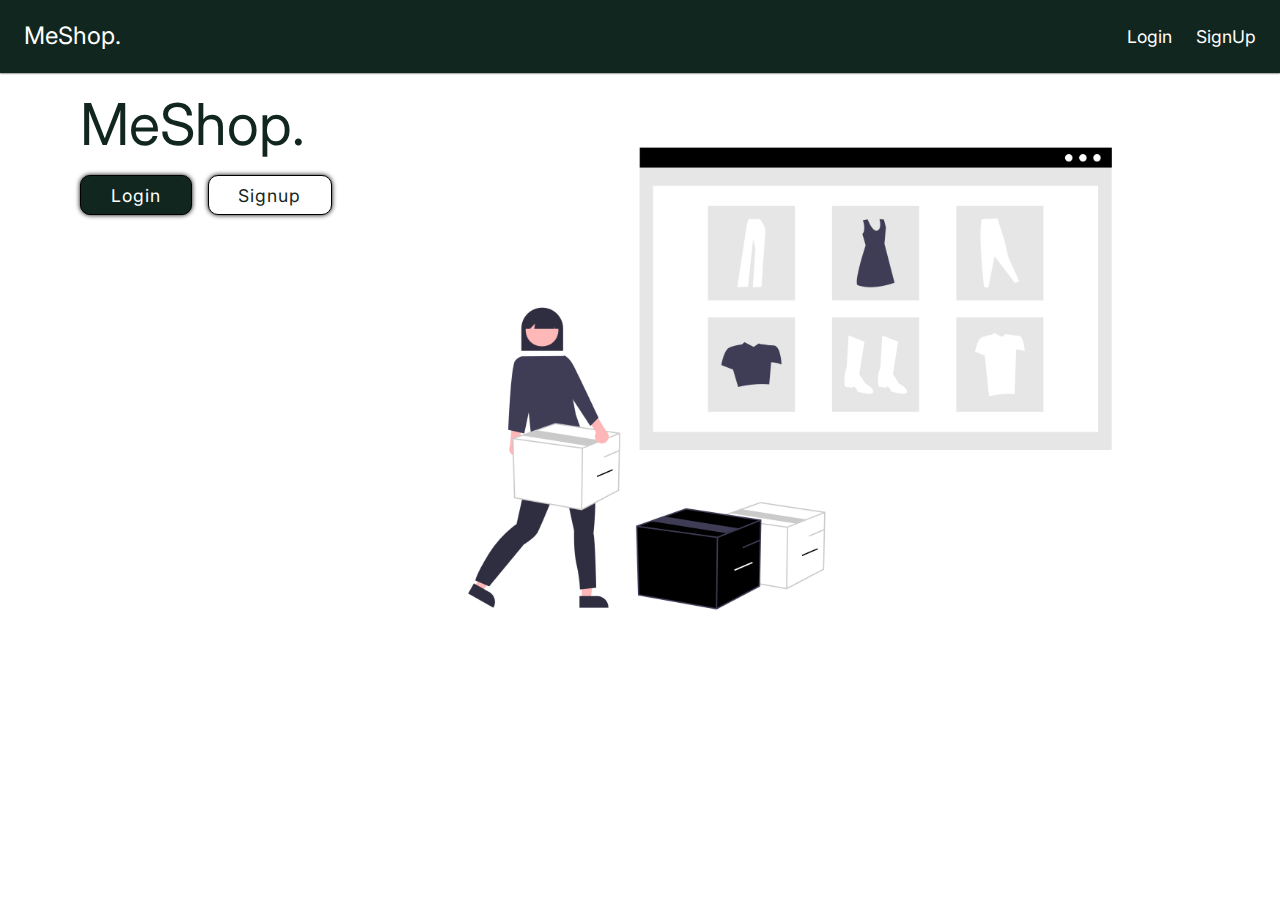
<file: index.html>
<!DOCTYPE html>
<html>
  <head>
    <meta charset="utf-8" />
    <meta http-equiv="X-UA-Compatible" content="IE=edge" />
    <title>MeShop.</title>
    <meta name="description" content="" />
    <meta name="viewport" content="width=device-width, initial-scale=1" />
    
    <link rel="stylesheet" href="./styles.css" />
    
     <!-- Linking favicon -->
     <link rel="shortcut icon" href="./images/shop_icon.png" type="image/png" />

    <!-- Linking the navbar stylesheet -->
    <link rel="stylesheet" href="./navbar.css" />

  </head>
  <body>
    <main class="root">
      <!-- Navbar HTML -->
      <nav class="navbar text-style">
        <div id="logo-box">
          <div class="material-symbols-outlined" id="menus">menu</div>
          <div id="logo">MeShop.</div>
        </div>
        <div id="links">
          <div id="login"><a href="./login.html">Login</a></div>
          <div id="signup"><a href="./signup.html">SignUp</a></div>
        </div>
      </nav>


   <div class="desc-wrapper">
        <div class="left">
          <div>
            <!-- The logo part -->
            <h1 class="page-heading text-style">MeShop.</h1>

            <!-- The buttons part -->

            <div class="buttons">
              <input
                type="button"
                value="Login"
                id="login-button"
                class="text-style"
              />
              <input
                type="button"
                value="Signup"
                id="signup-button"
                class="text-style"
              />
            </div>
          </div>

        </div>

        <div class="right">
          <img class="landing" src="./landingPagePic.png">
        </div>
        </div>
      </div>
    </main>
    <script src="./navbar.js"></script>
    <script src="./script.js"></script>
  </body>
</html>
</file>
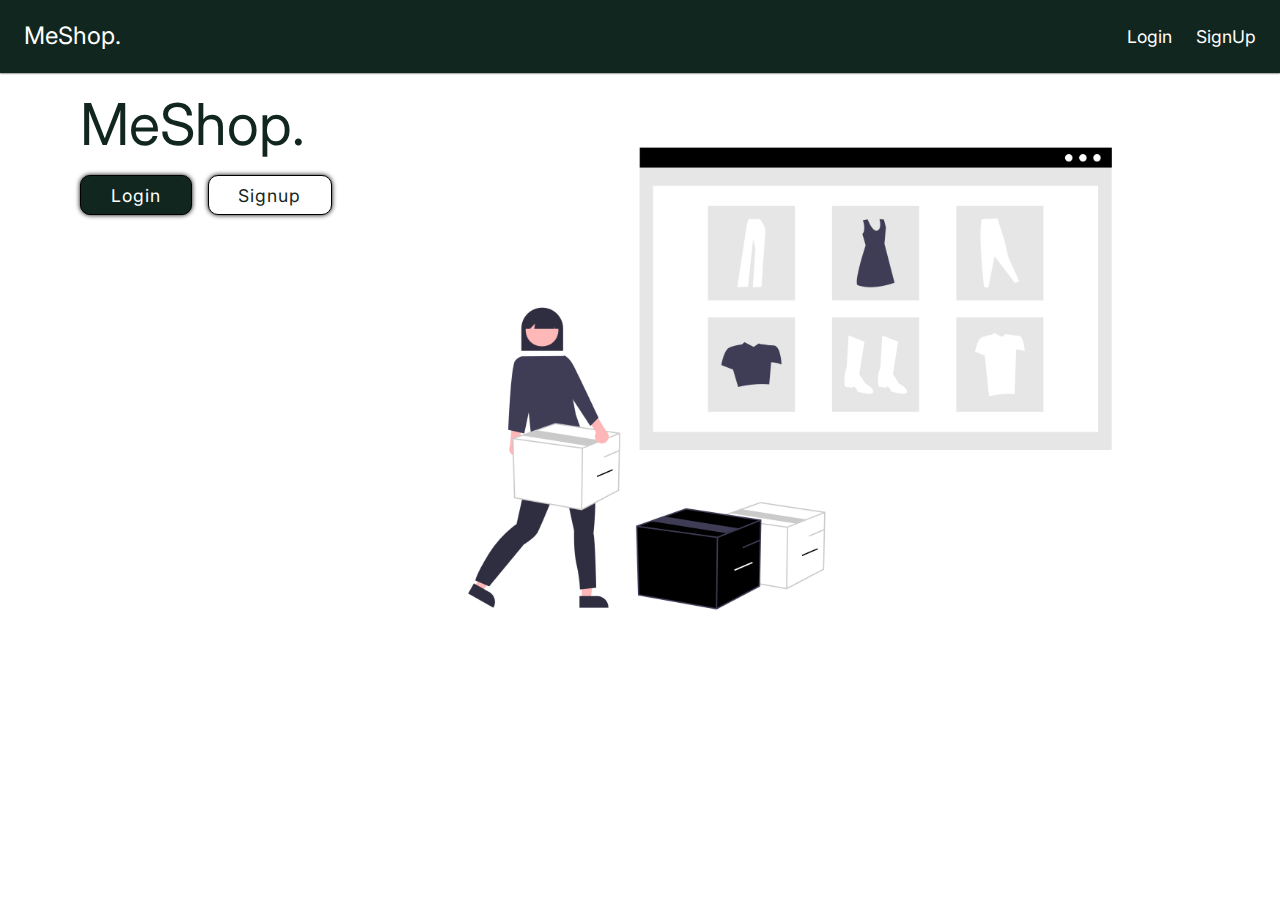
<file: cart.html>
<!DOCTYPE html>
<html lang="en">
  <head>
    <meta charset="UTF-8" />
    <meta http-equiv="X-UA-Compatible" content="IE=edge" />
    <meta name="viewport" content="width=device-width, initial-scale=1.0" />
    <title>Shop with us...</title>
    <!-- linking the favicon -->
    <link
      rel="shortcut icon"
      href="./images/cart_icon.png"
      type="image/x-icon"
    />

    <!-- Linking the cart css file  -->
    <link rel="stylesheet" href="./cart.css" />

    <!-- linking the navbar css file -->
    <link rel="stylesheet" href="./navbar.css" />

    <!-- linking the cart js file -->
    <script src="./cart.js" defer></script>

    <!-- linking the navbar js file -->
    <script src="./navbar.js" defer></script>

    <!-- linking the razor pay js file -->
    <script src="https://checkout.razorpay.com/v1/checkout.js" defer></script>
  </head>
  <body>
    <div class="root">
      <nav class="navbar text-style">
        <div id="logo-box">
          <div class="material-symbols-outlined" id="menus">menu</div>
          <div id="logo">MeShop.</div>
          <div class="material-symbols-outlined" id="logout">logout</div>
        </div>
        <div id="links">
          <div id="home"><a href="./shop.html">Home</a></div>

          <div class="userTag">
            <div class="material-symbols-outlined">person</div>
            <div id="userName" style="align-self: flex-end"></div>
          </div>
        </div>
      </nav>

      <div class="shopUI">
        <div class="cartItems text-style">
          <h1>My Cart</h1>
          <div class="items"></div>
        </div>

        <div class="cartSummary text-style">
          <div class="itemSummary"></div>
          <div class="total">
            <div class="dollar"></div>
            <div class="inr"></div>
          </div>
          <div class="checkout">
            <input type="button" value="Proceed to Checkout" id="payBtn" />
          </div>
        </div>
      </div>
    </div>
  </body>
</html>
</file>
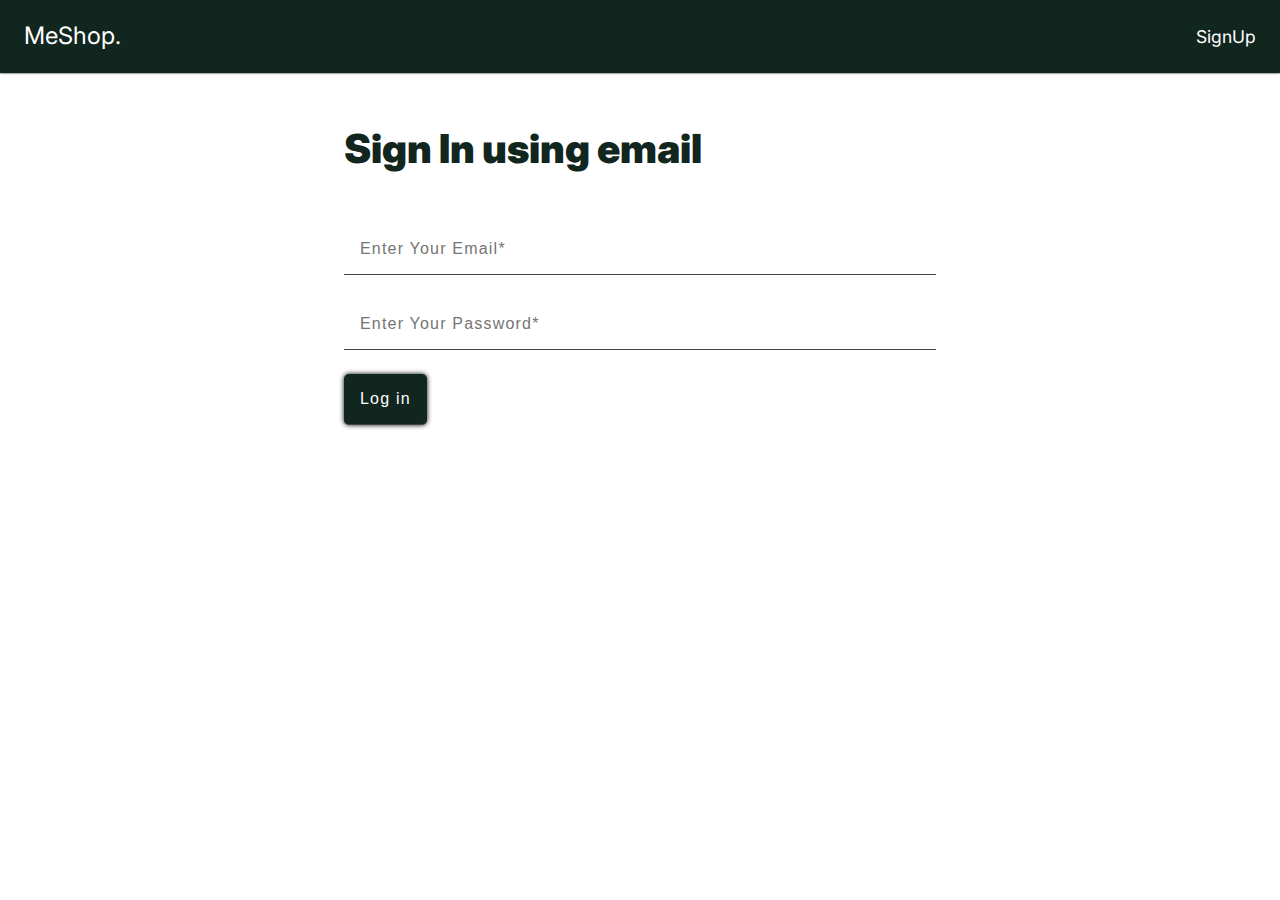
<file: login.html>
<!DOCTYPE html>
<html lang="en">
  <head>
    <meta charset="UTF-8" />
    <meta http-equiv="X-UA-Compatible" content="IE=edge" />
    <meta name="viewport" content="width=device-width, initial-scale=1.0" />
    <title>Sign Up Form - MeShop.</title>
    <link rel="shortcut icon" href="./images/login_icon.png" />

    <!-- linking the login css -->
    <link rel="stylesheet" href="./login.css" />

    <!-- Linking the navbar css -->
    <link rel="stylesheet" href="./navbar.css" />

    <!-- Linking the login js -->
    <script src="./login.js" defer></script>

    <!-- linking the navbar js -->
    <script src="./navbar.js" defer></script>
  </head>
  <body>
    <div class="wrapper">
      <nav class="navbar text-style">
        <div id="logo-box">
          <div class="material-symbols-outlined" id="menus">menu</div>
          <div id="logo">MeShop.</div>
        </div>
        <div id="links">
          <div id="signup"><a href="./signup.html">SignUp</a></div>
        </div>
      </nav>
      <div class="wrapper2">
        <h1 class="text-style">Sign In using email</h1>
        <form class="form text-style">
          <input
            type="email"
            name="email"
            id="email"
            placeholder="Enter Your Email*"
            required
            autocomplete="email"
          />
          <input
            type="password"
            name="password"
            id="password"
            placeholder="Enter Your Password*"
            required
            autocomplete="current-password"
          />
          <input type="submit" value="Log in" id="submitBtn" />
        </form>
      </div>
    </div>
  </body>
</html>
</file>
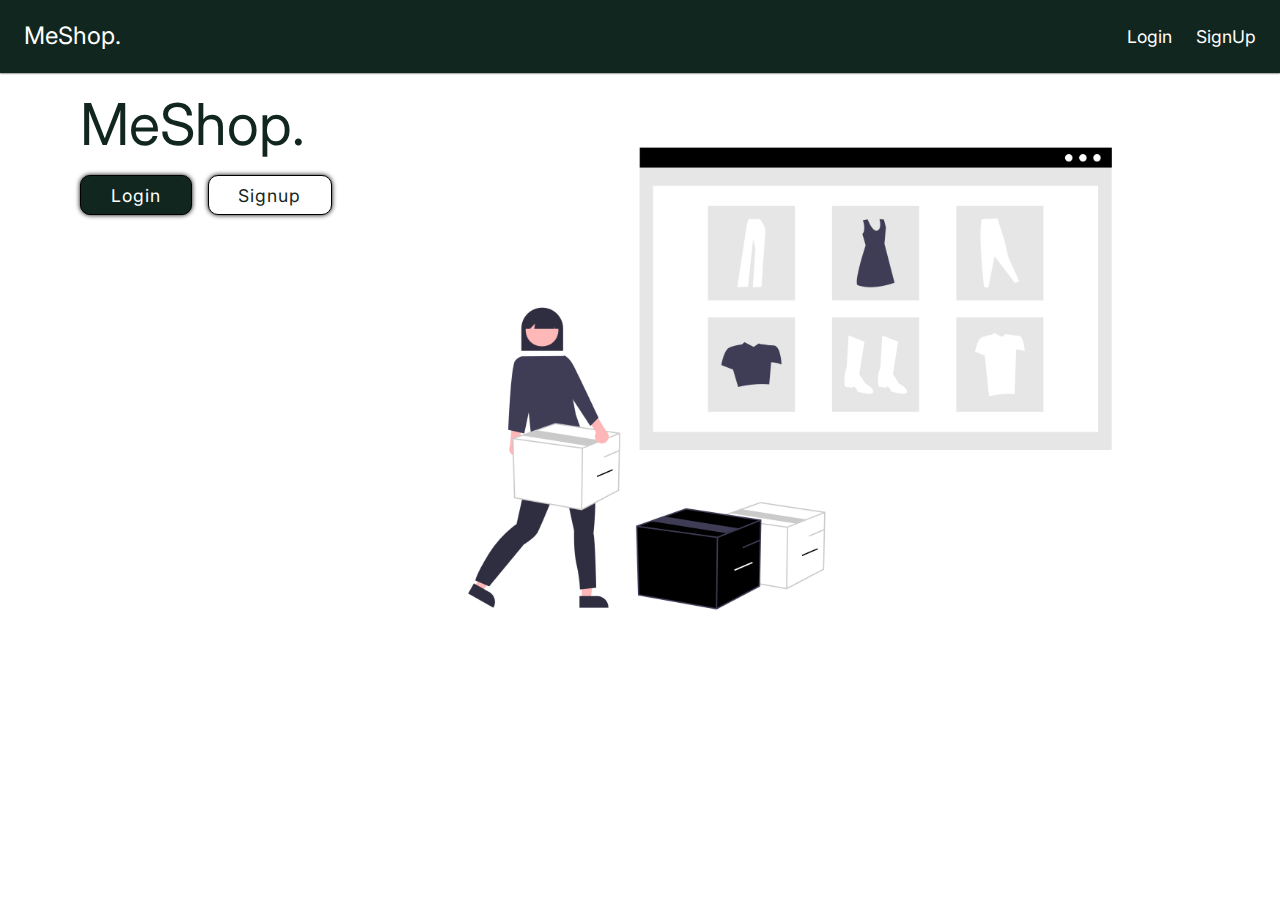
<file: profile.html>
<!DOCTYPE html>
<html lang="en">
  <head>
    <meta charset="UTF-8" />
    <meta http-equiv="X-UA-Compatible" content="IE=edge" />
    <meta name="viewport" content="width=device-width, initial-scale=1.0" />
    <title>My Profile - MeShop.</title>
    <link rel="shortcut icon" href="./images/user_icon.png" />

    <!-- linking the profile css -->
    <link rel="stylesheet" href="./profile.css" />

    <!-- Linking the navbar css -->
    <link rel="stylesheet" href="./navbar.css" />

    <!-- Linking the profile js -->
    <script src="./profile.js" defer></script>

    <!-- linking the navbar js -->
    <script src="./navbar.js" defer></script>
  </head>
  <body>
    <div class="wrapper">
      <nav class="navbar text-style">
        <div id="logo-box">
          <div class="material-symbols-outlined" id="menus">menu</div>
          <div id="logo">MeShop.</div>
        </div>
        <div id="links">
          <div id="home"><a href="./shop.html">Home</a></div>
        </div>
      </nav>
      <div class="wrapper2">
        <h1 class="text-style">Your Account Details</h1>
        <form class="form text-style">
          <input
            type="text"
            name="first-name"
            id="first-name"
            placeholder="First Name"
          />
          <input
            type="text"
            name="last-name"
            id="last-name"
            placeholder="Last Name"
          />
          <input
            type="email"
            name="email"
            id="email"
            placeholder="Email"
            autocomplete="email"
          />
          <input
            type="text"
            name="old-password"
            id="old-password"
            placeholder="Old Password"
            autocomplete="current-password"
          />
          <input
            type="password"
            name="password"
            id="password"
            placeholder="New Password"
            autocomplete="new-password"
          />

          <input
            type="text"
            name="conf-password"
            id="conf-password"
            placeholder="Confirm Password"
          />
          <input type="submit" value="Save your details" id="saveBtn" />
          <input type="button" value="Logout" id="logoutButton" />
        </form>
      </div>
    </div>
  </body>
</html>
</file>
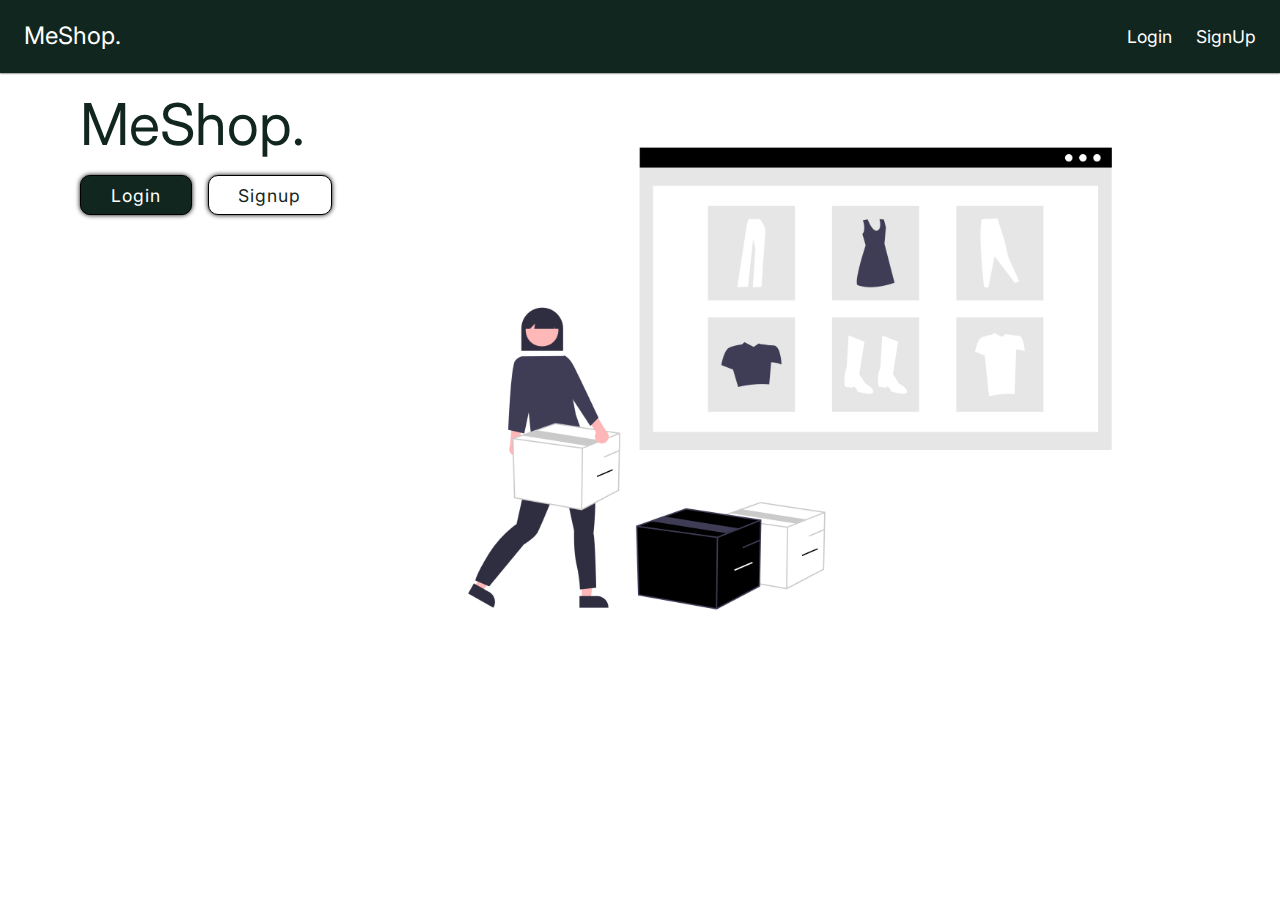
<file: shop.html>
<!DOCTYPE html>
<html lang="en">
  <head>
    <meta charset="UTF-8" />
    <meta http-equiv="X-UA-Compatible" content="IE=edge" />
    <meta name="viewport" content="width=device-width, initial-scale=1.0" />
    <title>Shop with us...</title>
    <!-- linking the favicon -->
    <link
      rel="shortcut icon"
      href="./images/shopping_icon.png"
      type="image/x-icon"
    />

    <!-- Linking the shop css file  -->
    <link rel="stylesheet" href="./shop.css" />

    <!-- linking the navbar css file -->
    <link rel="stylesheet" href="./navbar.css" />

    <!-- linking the shop js file -->
    <script src="./shop.js" defer></script>

    <!-- linking the navbar js file -->
    <script src="./navbar.js" defer></script>
  </head>
  <body>
    <div class="root">
      <!-- navbar -->
      <nav class="navbar text-style">
        <div id="logo-box">
          <div class="material-symbols-outlined" id="menus">menu</div>
          <div id="logo">MeShop.</div>
          <div id="my-cart">
            <a href="./cart.html"
              ><img src="./images/cart_navbar_icon.png" alt="Cart"
            /></a>
          </div>
          <div class="material-symbols-outlined" id="filterBtn">filter_alt</div>
          <div class="material-symbols-outlined" id="logout">logout</div>
        </div>
        <div id="links">
          <div id="home"><a href="./shop.html">Home</a></div>

          <div class="userTag">
            <div class="material-symbols-outlined">person</div>
            <div id="userName" style="align-self: flex-end"></div>
          </div>
        </div>
      </nav>

      <!-- shoping portal -->
      <div class="shopUI">
        <!-- side bar for filters -->
        <div class="sideBar text-style">
          <div class="color">
            <h1>Colors</h1>
            <div>
              <input
                type="checkbox"
                name="color-red"
                id="color-red"
                form="dummy"
              />
              <label for="color-red">Red</label>
            </div>
            <div>
              <input
                type="checkbox"
                name="color-blue"
                id="color-blue"
                form="dummy"
              />
              <label for="color-blue">Blue</label>
            </div>
            <div>
              <input
                type="checkbox"
                name="color-green"
                id="color-green"
                form="dummy"
              />
              <label for="color-green">Green</label>
            </div>
            <div>
              <input
                type="checkbox"
                name="color-black"
                id="color-black"
                form="dummy"
              />
              <label for="color-black">Black</label>
            </div>
            <div>
              <input
                type="checkbox"
                name="color-orange"
                id="color-orange"
                form="dummy"
              />
              <label for="color-orange">Orange</label>
            </div>
          </div>
          <div class="size">
            <h1>Sizes</h1>
            <div>
              <input
                type="checkbox"
                name="size-small"
                id="size-small"
                form="dummy"
              />
              <label for="size-small">S</label>
            </div>
            <div>
              <input
                type="checkbox"
                name="size-medium"
                id="size-medium"
                form="dummy"
              />
              <label for="size-medium">M</label>
            </div>
            <div>
              <input
                type="checkbox"
                name="size-large"
                id="size-large"
                form="dummy"
              />
              <label for="size-large">L</label>
            </div>
            <div>
              <input
                type="checkbox"
                name="size-extra-large"
                id="size-extra-large"
                form="dummy"
              />
              <label for="size-extra-large">XL</label>
            </div>
          </div>
          <div class="rating">
            <h1>Rating</h1>
            <div>
              0
              <input
                type="range"
                name="rating-range"
                id="rating-range"
                max="5"
                min="0"
                step="0.1"
                style="width: 50%"
                form="dummy"
              />
              <span id="ratingValue"></span>
            </div>
          </div>
          <div class="price">
            <h1>Price Range</h1>
            <div>
              <input
                type="checkbox"
                name="price0to25"
                id="price0to25"
                form="dummy"
              />
              <label for="price0to25">$0 to $25</label>
            </div>
            <div>
              <input
                type="checkbox"
                name="price26to50"
                id="price26to50"
                form="dummy"
              />
              <label for="price26to50">$26 to $50</label>
            </div>
            <div>
              <input
                type="checkbox"
                name="price51to100"
                id="price51to100"
                form="dummy"
              />
              <label for="price51to100">$51 to $100</label>
            </div>
            <div>
              <input
                type="checkbox"
                name="price101Above"
                id="price101Above"
                form="dummy"
              />
              <label for="price101Above">$101 onwards</label>
            </div>
          </div>
        </div>

        <!-- div to render the  products available -->
        <div class="productSide">
          <!-- search bar -->
          <div class="search">
            <div class="material-symbols-outlined" style="align-self: center">
              search
            </div>
            <div class="inputDiv">
              <input
                type="search"
                name="prodSearch"
                id="prodSearch"
                placeholder="Please type exact description of the products..."
              />
            </div>
          </div>

          <!-- filter tag -->
          <div class="filterTags text-style">
            <div class="all">All</div>
            <div class="men">Men's Clothing</div>
            <div class="women">Women's Clothing</div>
            <div class="jewellery">Jewellery</div>
            <div class="electronics">Electronics</div>
          </div>

          <!-- Products will be rendered category wise. Seperate div for seperate category -->
          <div class="menSection text-style">
            <h1>Men's Clothing</h1>
            <div class="menProduct productBoard"></div>
          </div>
          <div class="womenSection text-style">
            <h1>Women's Clothing</h1>
            <div class="womenProduct productBoard"></div>
          </div>
          <div class="electronicSection text-style">
            <h1>Electronic's</h1>
            <div class="electronicProduct productBoard"></div>
          </div>
          <div class="jewellerySection text-style">
            <h1>Jewellery</h1>
            <div class="jewelleryProduct productBoard"></div>
          </div>
          <div class="results text-style"></div>
        </div>
      </div>
    </div>

    <!-- This div will be displayed if and only if the user view this website in mobiles.
         It will show the small floated filter button at the bottom right which will toggle 
         openeing and closing of the sidebar -->
    <div class="filter-For-Mobiles">
      <img
        src="https://icons.iconarchive.com/icons/fatcow/farm-fresh/32/filter-icon.png"
        width="32"
        height="32"
      />
    </div>
  </body>
</html>
</file>
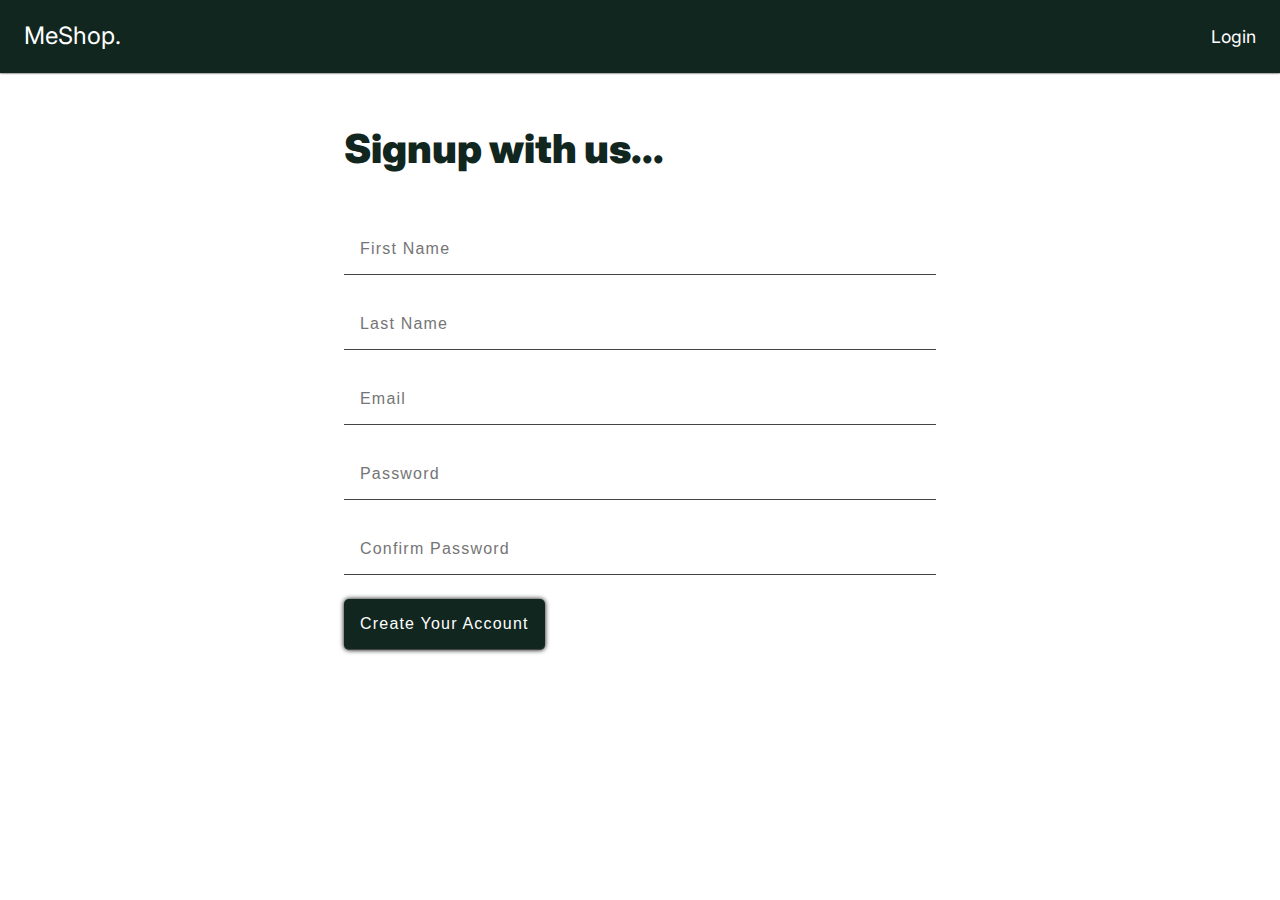
<file: signup.html>
<!-- This page will prompt the user to signup with their email
     User cannot signup with two same email-id and hence the authentication is added. -->

<!DOCTYPE html>
<html lang="en">
  <head>
    <meta charset="UTF-8" />
    <meta http-equiv="X-UA-Compatible" content="IE=edge" />
    <meta name="viewport" content="width=device-width, initial-scale=1.0" />
    <title>Sign Up Form - MeShop.</title>
    <link rel="shortcut icon" href="./images/signup_icon.png" />

    <!-- linking the signup css -->
    <link rel="stylesheet" href="./signup.css" />

    <!-- Linking the navbar css -->
    <link rel="stylesheet" href="./navbar.css" />

    <!-- Linking the Signup js -->
    <script src="./signup.js" defer></script>

    <!-- linking the navbar js -->
    <script src="./navbar.js" defer></script>
  </head>
       <body>
         <div class="wrapper">
           <nav class="navbar text-style">
             <div id="logo-box">
               <div class="material-symbols-outlined" id="menus">menu</div>
               <div id="logo">MeShop.</div>
             </div>
             <div id="links">
               <div id="login"><a>Login</a></div>
             </div>
           </nav>
           <div class="wrapper2">
             <h1 class="text-style">Signup with us...</h1>
             <form class="form text-style">
               <input
                 type="text"
                 name="first-name"
                 id="first-name"
                 placeholder="First Name"
                 required
               />
               <input
                 type="text"
                 name="last-name"
                 id="last-name"
                 placeholder="Last Name"
                 required
               />
               <input
                 type="email"
                 name="email"
                 id="email"
                 placeholder="Email"
                 required
                 autocomplete="email"
               />
               <input
                 type="password"
                 name="password"
                 id="password"
                 placeholder="Password"
                 required
                 autocomplete="new-password"
               />
     
               <input
                 type="text"
                 name="conf-password"
                 id="conf-password"
                 placeholder="Confirm Password"
                 required
               />
               <input type="submit" value="Create Your Account" id="submitBtn" />
             </form>
           </div>
         </div>
       </body>
     </html>
</file>
<file: styles.css>
@import url("https://fonts.googleapis.com/css2?family=Inter");

* {
  box-sizing: border-box !important;
}

html {
  -ms-overflow-style: none; /* Internet Explorer 10+ */
  scrollbar-width: none; /* Firefox */
}

html::-webkit-scrollbar {
  display: none; /* Safari and Chrome */
}

body {
  width: 100vw;
  height: 100vh;
  margin: 0px;
}

.root {
  width: 100%;
  height: 100%;
  background-color:#ffffff;
}

.text-style {
  font-family: "Inter";
  font-style: normal;
  font-weight: 400;
}

.desc-wrapper {
  width: 90%;
  height: 90.5%;
  position: relative;
  z-index: 2;
  margin: 0 auto;
  display: flex;
  flex-direction: row;
  gap: 1rem;
}

.right {
    width: 75%;
    padding: 1rem;
  }
.landing{
  width:100%;
  overflow: hidden;
}
  .left {
    width: 25%;
    padding: 1rem;
    display: flex;
    flex-direction: column;
    justify-content: space-between;
  }
  
.page-heading {
  font-size: 4.5vw;
  margin: 0px;
  margin-bottom: 1rem;
  color: #122620;
}

.buttons {
  display: flex;
  gap: 1rem;
}

.buttons > input {
  flex: 1 1 auto;
  height: 40px;
  border: 1px solid black;
  outline: none;
  border-radius: 10px;
  font-size: 1.1rem;
  box-shadow: 0px 0px 5px black;
  letter-spacing: 1px;
}

#login-button {
  background-color: #122620;
  color: white;
}

#signup-button {
  background-color: white;
  color: #122620;
}


@media screen and (max-width: 1000px), (max-height: 700px) {
  .desc-wrapper {
    flex-direction: column;
    padding-top: 85px;
    padding-bottom: 1rem;
    padding-left: 1rem;
    padding-right: 1rem;
  }

  .left,
  .right {
    width: 100%;
    padding: 0rem;
  }

  .left {
    gap: 1rem;
  }

  .left,
  .right,
  .root {
    height: max-content;
  }

  .page-heading {
    font-size: 4.5rem;
  }
}

@media screen and (max-width: 400px) {
  .left,
  .right,
  .root {
    height: max-content;
  }
}

@media screen and (max-width: 300px) {
  .page-heading {
    font-size: 3rem;
  }

  .desc-wrapper {
    width: 100%;
  }

}
</file>
<file: navbar.css>
@import url("https://fonts.googleapis.com/css2?family=Material+Symbols+Outlined");
@import url("https://fonts.googleapis.com/css2?family=Inter");
/* Styling the navbar */

.text-style {
  font-family: "Inter";
  font-style: normal;
  font-weight: 400;
}

.navbar {
  display: flex;
  flex-direction: row;
  gap: 1.5rem;
  width: 100%;
  padding: 1.5rem;
  background-color: #122620;

  font-size: 1.1rem;
  color: #ffffff;

  align-items: center;
  box-shadow: 0px 0px 2px black;
}

#logo {
  font-size: 1.5rem;
  line-height: 1.4rem;
  flex: 1 1 auto;
}

#logo-box {
  flex: 1 1 auto;
  display: flex;
  height: 25px;
  flex-direction: row;
  align-items: center;
  gap: 1.5rem;
}

#links {
  display: flex;
  flex-direction: row;
  justify-content: space-between;
  align-items: center;
  gap: 1.5rem;
}

#menus {
  display: none;
  font-size: 2rem;
}

.responsive {
  display: flex !important;
}

a:visited,
a:active,
a:link {
  text-decoration: none;
  color: white;
}

.userTag {
  display: flex;
  gap: 0.8rem;
  border-left: 3px ridge whitesmoke;
  padding-left: 0.8rem;
}

@media screen and (max-width: 1000px), (max-height: 700px) {
  #links {
    flex-direction: column;
    align-self: flex-start;
    align-items: flex-start;
    display: none;
  }
  #menus {
    display: block;
  }

  .navbar {
    flex-direction: column;
    padding: 1.5rem;
    position: fixed;
    top: 0px;
    left: 0px;
    z-index: 1000;
  }

  #logo-box {
    width: 100%;
  }

  .userTag {
    border-left: 0px;
    padding-left: 0px;
  }
}

@media screen and (max-width: 300px) {
  #logo {
    font-size: 1.5rem;
  }
  #menus {
    font-size: 1.3rem;
  }
  #logo-box {
    gap: 0.8rem;
  }
}
</file>
<file: cart.css>
@import url("https://fonts.googleapis.com/css2?family=Inter");

* {
  box-sizing: border-box !important;
}

body {
  width: 100vw;
  height: 100vh;
  margin: 0px;
}

.root {
  width: 100%;
  height: 100%;
  display: flex;
  flex-direction: column;
}

.text-style {
  font-family: "Inter";
  font-style: normal;
  font-weight: 400;
}

.shopUI {
  width: 100%;
  height: 90.5%;
  display: flex;
  flex-direction: row;
  gap: 1.5rem;
  padding: 1.5rem;
  background-color: white;
}

.cartItems {
  width: 65%;
  display: flex;
  flex-direction: column;
  gap: 1.5rem;
  overflow: scroll;
  -ms-overflow-style: none;
  scrollbar-width: none;
}

.cartItems::-webkit-scrollbar {
  display: none;
}

.cartItems > h1 {
  margin: 0px;
  align-self: center;
  font-size: 2.5rem;
  color: #122620;
}

.cartItems > .items {
  display: flex;
  flex-flow: row wrap;
  gap: 1.5rem;
  justify-content: center;
}

.productPoster {
  border: 1px solid black;
  flex: 0 0 280px;
  max-width: 17.5rem;
  height: 521px;
  display: grid;
  gap: 0.5rem;
  grid-template-rows: 300px 50px 30px 30px 30px 39.5px;
  border-radius: 12px;
  box-shadow: 0px 0px 2px black;
}

.prodImage {
  background-size: contain;
  background-position: center;
  background-repeat: no-repeat;
  border-top-right-radius: 10px;
  border-top-left-radius: 10px;
  border-bottom: 1px solid black;
  background-color: white;
}

.prodTitle {
  display: flex;
  max-width: 244.8px;
  justify-content: left;
  align-items: center;
  padding-left: 1rem;
  padding-right: 1rem;
  font-size: 1.025rem;
  font-weight: 900;
  color: rgb(41, 1, 1);
}

.prodPrice {
  display: flex;
  flex-direction: row;
  justify-content: space-between;
  align-items: center;
  padding-left: 1rem;
  padding-right: 1rem;
  font-size: 1rem;
  font-weight: bolder;
}

.priceTag {
  color: darkred;
}

.prodColor {
  display: flex;
  flex-direction: row;
  justify-content: left;
  align-items: center;
  padding-left: 1rem;
  padding-right: 1rem;
  font-size: 1rem;
  font-weight: bolder;
}

.prodRating {
  display: flex;
  flex-direction: row;
  justify-content: left;
  align-items: center;
  padding-left: 1rem;
  padding-right: 1rem;
  font-size: 1rem;
  font-weight: bolder;
}

.removeFromCart {
  display: flex;
  flex-direction: row;
  justify-content: center;
  align-items: center;
  padding-left: 1rem;
  padding-right: 1rem;
  background-color: #b68d40;
  color: white;
  font-size: 1rem;
  border-bottom-left-radius: 10px;
  border-bottom-right-radius: 10px;
  border-top: 1px solid black;
}

.cartSummary {
  width: 35%;
  border-radius: 10px;
  display: flex;
  flex-direction: column;
  padding: 1rem;
  gap: 1rem;
  background-color: #f2f2f2;
  border: 1px solid #ccc;
  box-shadow: 0px 0px 4px rgb(26, 21, 21); 
}

.itemSummary {
  height: 80%;
  display: flex;
  flex-direction: column;
  flex-wrap: nowrap;
  gap: 0.5rem;
  overflow: scroll;
  -ms-overflow-style: none;
  scrollbar-width: none;
}

.itemSummary::-webkit-scrollbar {
  display: none;
}

.summaryList {
  flex: 0 0 100px;
  border: 2px solid #122620;
  box-shadow: 0px 0px 4px rgb(26, 21, 21); 
  display: grid;
  grid-template-columns: 1fr 1fr 1fr minmax(90px, auto);
  grid-template-rows: 1fr minmax(auto, auto);
  gap: 15px;
  padding: 1rem;
  border-radius: 10px;
}

.desc {
  grid-row-start: 1;
  grid-row-end: 2;
  grid-column-start: 1;
  grid-column-end: 4;
  font-size: 1.05rem;
  font-weight: 900;
  color: #122620;
}

.itemRate {
  grid-row: 2/3;
  grid-column: 1/4;
  font-size: 1.5rem;
  font-weight: 900;
  color: darkred;
}

.itemQuant {
  grid-row: 1/3;
  grid-column: 4/5;
  display: flex;
  flex-direction: column;
  align-items: center;
  justify-content: center;
  font-size: 1.05rem;
  font-weight: 900;
  border-left: 2px solid black;
}

.itemQuant > .number {
  flex: 1 1 auto;
  font-size: 3rem;
  display: flex;
  align-items: center;
  color: #122620;
}

.total {
  padding: 1rem;
  font-size: 1.5rem;
  font-weight: 900;
  color: darkred;
  display: flex;
  flex-direction: row;
  justify-content: space-between;
}

.checkout {
  height: 50px;
  display: flex;
}

#payBtn {
  width: 100%;
  height: 100%;
  border-radius: 25px;
  font-size: 1rem;
  background-color: #122620;
  color: white;
  border: 2px solid black;
  outline: none;
}

#payBtn:hover {
  color: #b68d40;
  cursor: pointer;
}

@media screen and (max-width: 1000px), (max-height: 700px) {
  .shopUI {
    flex-direction: column;
    height: max-content;
    padding-top: 90px;
  }

  .cartItems {
    width: 100%;
  }

  .cartSummary {
    width: 100%;
  }

  .itemSummary {
    height: max-content;
  }
}

@media screen and (max-width: 550px) {
  .cartItems {
    justify-content: center;
  }
  .shopUI {
    height: max-content;
  }
  .productPoster {
    border: 1px solid black;
    flex: 1 1 280px;
    max-width: none;
    width: 100%;
    height: max-content;
    grid-template-rows: 300px 50px 30px 30px 28px 40x;
    border-radius: 11px;
    box-shadow: 0px 0px 2px black;
  }
}

@media screen and (max-width: 300px) {
  .cartItems > h1 {
    font-size: 2rem;
  }

  .cartItems > .items {
    gap: 1rem;
  }

  .shopUI {
    gap: 1rem;
  }

  .productPoster {
    height: max-content;
    grid-template-rows: 200px 50px 25px 25px 20px 30px;
  }

  .prodTitle,
  .prodPrice,
  .prodColor,
  .prodRating,
  .removeFromCart {
    font-size: 0.9rem;
  }

  .summaryList {
    flex: 0 0 100px;
    border: 2px solid #122620;
    display: flex;
    flex-direction: column;
  }

  .desc {
    font-size: 0.9rem;
  }

  .itemRate {
    font-size: 0.9rem;
  }

  .itemQuant {
    display: flex;
    flex-direction: row;
    align-items: center;
    justify-content: center;
    font-size: 0.9rem;
    border-left: 0px;
  }

  .itemQuant > .number {
    font-size: 1.2rem;
    display: flex;
    justify-content: flex-end;
  }

  .total {
    padding: 0.5rem;
    font-size: 1.5rem;
    flex-direction: column;
    justify-content: left;
    gap: 0.5rem;
  }

  .checkout {
    height: 35px;
  }
}
</file>
<file: login.css>
@import url("https://fonts.googleapis.com/css2?family=Inter");

* {
  box-sizing: border-box;
}

body {
  width: 100vw;
  height: 100vh;
  margin: 0px;
  background-color:white;
}

.text-style {
  font-family: "Inter";
  font-style: normal;
  font-weight: 400;
}

.wrapper {
  display: flex;
  width: 100%;
  flex-direction: column;
  align-items: center;
}

.wrapper2 {
  width: 50%;
  display: flex;
  gap: 1.5rem;
  flex-direction: column;
  padding: 1.5rem;
  position: relative;
  z-index: 100;
}

.wrapper2 > h1 {
  font-size: 2.5rem;
  color: #122620;
  font-weight: 900;
}

.form {
  flex: 1 1 auto;
  display: flex;
  flex-direction: column;
  gap: 1.5rem;
}

.form > input {
  font-size: 1rem;
  padding: 1rem;
  outline: none;
  color: black;
  font-weight: 500;
  letter-spacing: 1.2px;
}
input{
    border:none;
    border-bottom: 0.1px solid #454545;
}
.form > input:read-write {
  font-size: 1rem;
  padding: 1rem;
  outline: none;
  color: black;
  font-weight: 500;
  letter-spacing: 1.2px;
}

#submitBtn {
  width: max-content;
  background-color: #122620;
  color: white;
  border-radius: 5px;
  box-shadow: 0px 0px 5px black;
}

@media screen and (max-width: 1000px), (max-height: 700px) {
  .wrapper,
  .wrapper2 {
    width: 100%;
  }

  .wrapper {
    padding-top: 73px;
  }
}
@media screen and (max-width: 300px) {
  .wrapper2 > h1 {
    font-size: 1.5rem;
  }
  .form > input {
    font-size: 0.9rem;
    padding: 0.5rem;
  }

  .form > input:read-write {
    font-size: 0.9rem;
    padding: 0.5rem;
  }
}
</file>
<file: profile.css>
@import url("https://fonts.googleapis.com/css2?family=Inter");

* {
  box-sizing: border-box;
}
html {
  -ms-overflow-style: none;
  scrollbar-width: none;
}

html::-webkit-scrollbar {
  display: none;
}

body {
  width: 100vw;
  height: 100vh;
  margin: 0px;
  background-color: white;
  -ms-overflow-style: none;
  scrollbar-width: none;
}

body::-webkit-scrollbar {
  display: none;
}

.text-style {
  font-family: "Inter";
  font-style: normal;
  font-weight: 400;
}

.wrapper {
  display: flex;
  width: 100%;
  flex-direction: column;
  align-items: center;
}

.wrapper2 {
  width: 50%;
  display: flex;
  gap: 1.5rem;
  flex-direction: column;
  padding: 1.5rem;
  position: relative;
  z-index: 100;
}

.wrapper2 > h1 {
  font-size: 2.5rem;
  color: #122620;
  font-weight: 900;
}

.form {
  flex: 1 1 auto;
  display: flex;
  flex-direction: column;
  gap: 1.5rem;
}

.form > input {
  font-size: 1rem;
  padding: 1rem;
  outline: none;
  color: black;
  font-weight: 500;
  letter-spacing: 1.2px;
}

.form > input:read-write {
  font-size: 1rem;
  padding: 1rem;
  outline: none;
  background-color: white;
  color: black;
  font-weight: 500;
  letter-spacing: 1.2px;
  border:0px;
  border-bottom: 0.1px solid black;
}

#saveBtn,
#logoutButton {
  width: max-content;
  background-color: #122620;
  color: white;
  border-radius: 10px;
}

@media screen and (max-width: 1000px), (max-height: 700px) {
  .wrapper,
  .wrapper2 {
    width: 100%;
  }

  .wrapper {
    padding-top: 73px;
  }
}
@media screen and (max-width: 300px) {
  .wrapper2 > h1 {
    font-size: 1.5rem;
  }
  .form > input {
    font-size: 0.9rem;
    padding: 0.5rem;
  }

  .form > input:read-write {
    font-size: 0.9rem;
    padding: 0.5rem;
  }
}
</file>
<file: shop.css>
@import url("https://fonts.googleapis.com/css2?family=Inter");
* {
  box-sizing: border-box !important;
}

body {
  width: 100vw;
  height: 100vh;
  margin: 0px;
  background-color: white;
}

.text-style {
  font-family: "Inter";
  font-style: normal;
  font-weight: 400;
}

.root {
  width: 100%;
  height: 100%;
  display: flex;
  flex-direction: column;
}

.navbar {
  position: sticky;
  top: 0px;
  left: 0px;
  z-index: 10000;
}

.shopUI {
  width: 100%;
  height: 90.5%;
  display: flex;
  margin: 0 auto;
}

.demoClass {
  height: 100%;
}

.sideBar {
  padding: 1rem;
  flex: 0 0 240px;
  width: 240px;
  max-height: fit-content;
  display: flex;
  flex-direction: column;
  background-color: #f2f2f2;
  border: 1px solid #ccc;
  box-shadow: 0px 0px 4px rgb(26, 21, 21); 
  z-index: 10;
  gap: 2rem;
}

.sideBar::-webkit-scrollbar {
  display: none;
}

.sideBar > div {
  width: 100%;
  height: max-content;
  display: flex;
  flex-direction: column;
  gap: 0.5rem;
  font-size: 1rem;
}

.sideBar input {
  accent-color: #625640;
  vertical-align: bottom;
}

.color > h1,
.size > h1,
.rating > h1,
.price > h1 {
  margin-block-start: 0px;
  margin-block-end: 0.5rem;
  font-size: 1.5rem;
}

.shopUI {
  position: relative;
}

#filterBtn {
  display: none;
}

.sideBarEmerge {
  display: flex !important;
  width: 100%;
}

.productSide {
  flex: 1 1 auto;
  padding: 1.5rem;
  background-color: white;
  z-index: 1;
  display: flex;
  flex-direction: column;
  gap: 1.5rem;
  overflow: scroll;
  -ms-overflow-style: none;
  scrollbar-width: none;
}

.productSide::-webkit-scrollbar {
  display: none;
}

.search {
  display: flex;
  flex-direction: row;
  background-color: #f2f2f2;
  border: 1px solid #ccc;
  border-radius: 4px;
   width: 100%;
  border:none;
  padding: 0.5rem;
  box-shadow: 0px 0px 4px rgb(26, 21, 21); 
}

.search > .inputDiv {
  flex: 1 1 auto;
}

#prodSearch {
  border: 0px;
  width: 100%;
  height: 100%;
  padding: 0.5rem;
}

#prodSearch:read-write,
#prodSearch:focus {
  background-color: #f2f2f2;
  border: none;

  font-family: "Inter";
  font-weight: 400;
  font-size: 1rem;
}

#prodSearch:focus-visible {
  outline: none;
  border-radius: 0px;
  font-family: "Inter";
  font-weight: 400;
  font-size: 1rem;
}

.filterTags {
  width: 100%;
  display: flex;
  flex-flow: row wrap;
  gap: 1rem;
}

.filterTags > div {
  flex: 1 1 auto;
  padding: 1rem;
  font-size: 1rem;
  line-height: 1rem;
  display: flex;
  justify-content: center;
  background-color: #f2f2f2;
  border: 1px solid #ccc;
  border-radius: 4px;
  border:none;
  box-shadow: 0px 0px 4px rgb(26, 21, 21); 
}

.selectedFilter {
  background-color: #122620 !important;
  color: white;
  box-shadow: 0px 0px 4px rgb(15, 129, 235); 
}

.menSection > h1,
.womenSection > h1,
.electronicSection > h1,
.jewellerySection > h1 {
  margin-block-start: 0px;
  margin-block-end: 0.5rem;
  font-size: 1.5rem;
}

.menProduct,
.womenProduct,
.electronicProduct,
.jewelleryProduct {
  -ms-overflow-style: none;
  scrollbar-width: none;
}

.menProduct::-webkit-scrollbar,
.womenProduct::-webkit-scrollbar,
.electronicProduct::-webkit-scrollbar,
.jewelleryProduct::-webkit-scrollbar {
  display: none;
}

.productBoard {
  display: flex;
  flex-flow: row wrap;
  gap: 2rem;
  overflow: scroll;
  justify-content: left;
}

.productPoster {
  border: 1px solid black;
  flex: 0 0 280px;
  max-width: 17.5rem;
  height: 523px;
  display: grid;
  gap: 0.5rem;
  grid-template-rows: 301px 50px 30px 30px 30px;
  border-radius: 12px;
  box-shadow: 0px 0px 2px black;
}
.productPoster:hover{
  box-shadow:2px 5px 10px black;
  cursor: pointer;
}
.prodImage {
  background-size: contain;
  background-position: center;
  background-repeat: no-repeat;
  border-top-right-radius: 10px;
  border-top-left-radius: 10px;
  border-bottom: 1px solid black;
  background-color: white;
  padding: 10px;
}

.prodTitle {
  display: flex;
  max-width: 244.8px;
  justify-content: left;
  align-items: center;
  padding-left: 1rem;
  padding-right: 1rem;
  font-size: 1.025rem;
  font-weight: 900;
  color: rgb(41, 1, 1);
}

.prodPrice {
  display: flex;
  flex-direction: row;
  justify-content: space-between;
  align-items: center;
  padding-left: 1rem;
  padding-right: 1rem;
  font-size: 1rem;
  font-weight: bolder;
}

.priceTag {
  color: darkred;
}

.prodColor {
  display: flex;
  flex-direction: row;
  justify-content: left;
  align-items: center;
  padding-left: 1rem;
  padding-right: 1rem;
  font-size: 1rem;
  font-weight: bolder;
}

.prodRating {
  display: flex;
  flex-direction: row;
  justify-content: left;
  align-items: center;
  padding-left: 1rem;
  padding-right: 1rem;
  font-size: 1rem;
  font-weight: bolder;
}

.addToCart {
  display: flex;
  flex-direction: row;
  justify-content: center;
  align-items: center;
  padding-left: 1rem;
  padding-right: 1rem;
  background-color: #122620;
  color: white;
  font-size: 1rem;
  border-bottom-left-radius: 10px;
  border-bottom-right-radius: 10px;
  border-top: 1px solid black;
}

.results {
  display: none;
  max-width: 79.875rem;
  flex-flow: row wrap;
  gap: 1rem;
}

#my-cart {
  display: none;
}
.cartDisplay {
  display: block !important;
}

.filter-For-Mobiles {
  width: 60px;
  height: 60px;
  background-color: rgb(89, 88, 88);
  display: none;
  position: fixed;
  bottom: 2rem;
  right: 2rem;
  z-index: 10000000;

  padding-top: 16px;
  padding-left: 12px;
  border-radius: 30px;
  border: 2px solid #60add6;
  opacity: 0.8;
}

@media screen and (max-width: 1000px), (max-height: 700px) {
  .shopUI {
    width: 100%;
    height: 100%;
    padding-top: 73px;
  }

  .productBoard {
    flex-flow: row nowrap;
  }

  .sideBar {
    display: none;
    position: fixed;
    top: 73px;
    left: 0px;
    gap: 1rem;
    flex-direction: row;
    width: 100%;
  }

  .color > h1,
  .size > h1,
  .rating > h1,
  .price > h1 {
    margin: 0px;
  }

  #filterBtn {
    display: block;
  }
}

@media screen and (max-width: 550px) {
  .productBoard {
    flex-flow: row nowrap;
  }

  .shopUI {
    height: max-content;
  }

  .results {
    justify-content: center;
  }

  .sideBar {
    flex-direction: column;
    width: 200px;
    border-bottom-right-radius: 10px;
  }

  #filterBtn {
    display: none;
  }

  .filter-For-Mobiles {
    display: block;
  }
}

@media screen and (max-width: 300px) {
  .productSide {
    padding: 1rem;
  }
  .productBoard {
    flex-flow: row wrap;
  }
  .productPoster {
    border: 1px solid black;
    flex: 0 0 280px;
    max-width: 15.5rem;
    height: 422px;
    display: grid;
    gap: 0.5rem;
    grid-template-rows: 200px 50px 30px 30px 30px;
    border-radius: 12px;
    box-shadow: 0px 0px 2px black;
  }
  #logout {
    font-size: 22px;
  }
}
</file>
<file: signup.css>
@import url("https://fonts.googleapis.com/css2?family=Inter");

* {
  box-sizing: border-box;
}

body {
  width: 100vw;
  height: 100vh;
  margin: 0px;
  background-color: white;
}

.text-style {
  font-family: "Inter";
  font-style: normal;
  font-weight: 400;
}

.wrapper {
  display: flex;
  width: 100%;
  flex-direction: column;
  align-items: center;
}

.wrapper2 {
  width: 50%;
  display: flex;
  gap: 1.5rem;
  flex-direction: column;
  padding: 1.5rem;
  position: relative;
  z-index: 100;
}

.wrapper2 > h1 {
  font-size: 2.5rem;
  color: #122620;
  font-weight: 900;
}

.form {
  flex: 1 1 auto;
  display: flex;
  flex-direction: column;
  gap: 1.5rem;
}
input{
  border:none;
  border-bottom: 0.1px solid #454545;
}
.form > input {
  font-size: 1rem;
  padding: 1rem;
  outline: none;
  color: black;
  font-weight: 500;
  letter-spacing: 1.2px;
}

.form > input:read-write {
  font-size: 1rem;
  padding: 1rem;
  outline: none;
  background-color: #fff;
  color: black;
  font-weight: 500;
  letter-spacing: 1.2px;
}

#submitBtn {
  width: max-content;
  background-color: #122620;
  color: white;
  border-radius: 5px;
  box-shadow: 0px 0px 5px black;
}

@media screen and (max-width: 1000px), (max-height: 700px) {
  .wrapper,
  .wrapper2 {
    width: 100%;
  }

  .wrapper {
    padding-top: 73px;
  }
}

@media screen and (max-width: 300px) {
  .wrapper2 > h1 {
    font-size: 1.5rem;
  }
  .form > input {
    font-size: 0.9rem;
    padding: 0.5rem;
  }

  .form > input:read-write {
    font-size: 0.9rem;
    padding: 0.5rem;
  }
}
</file>
